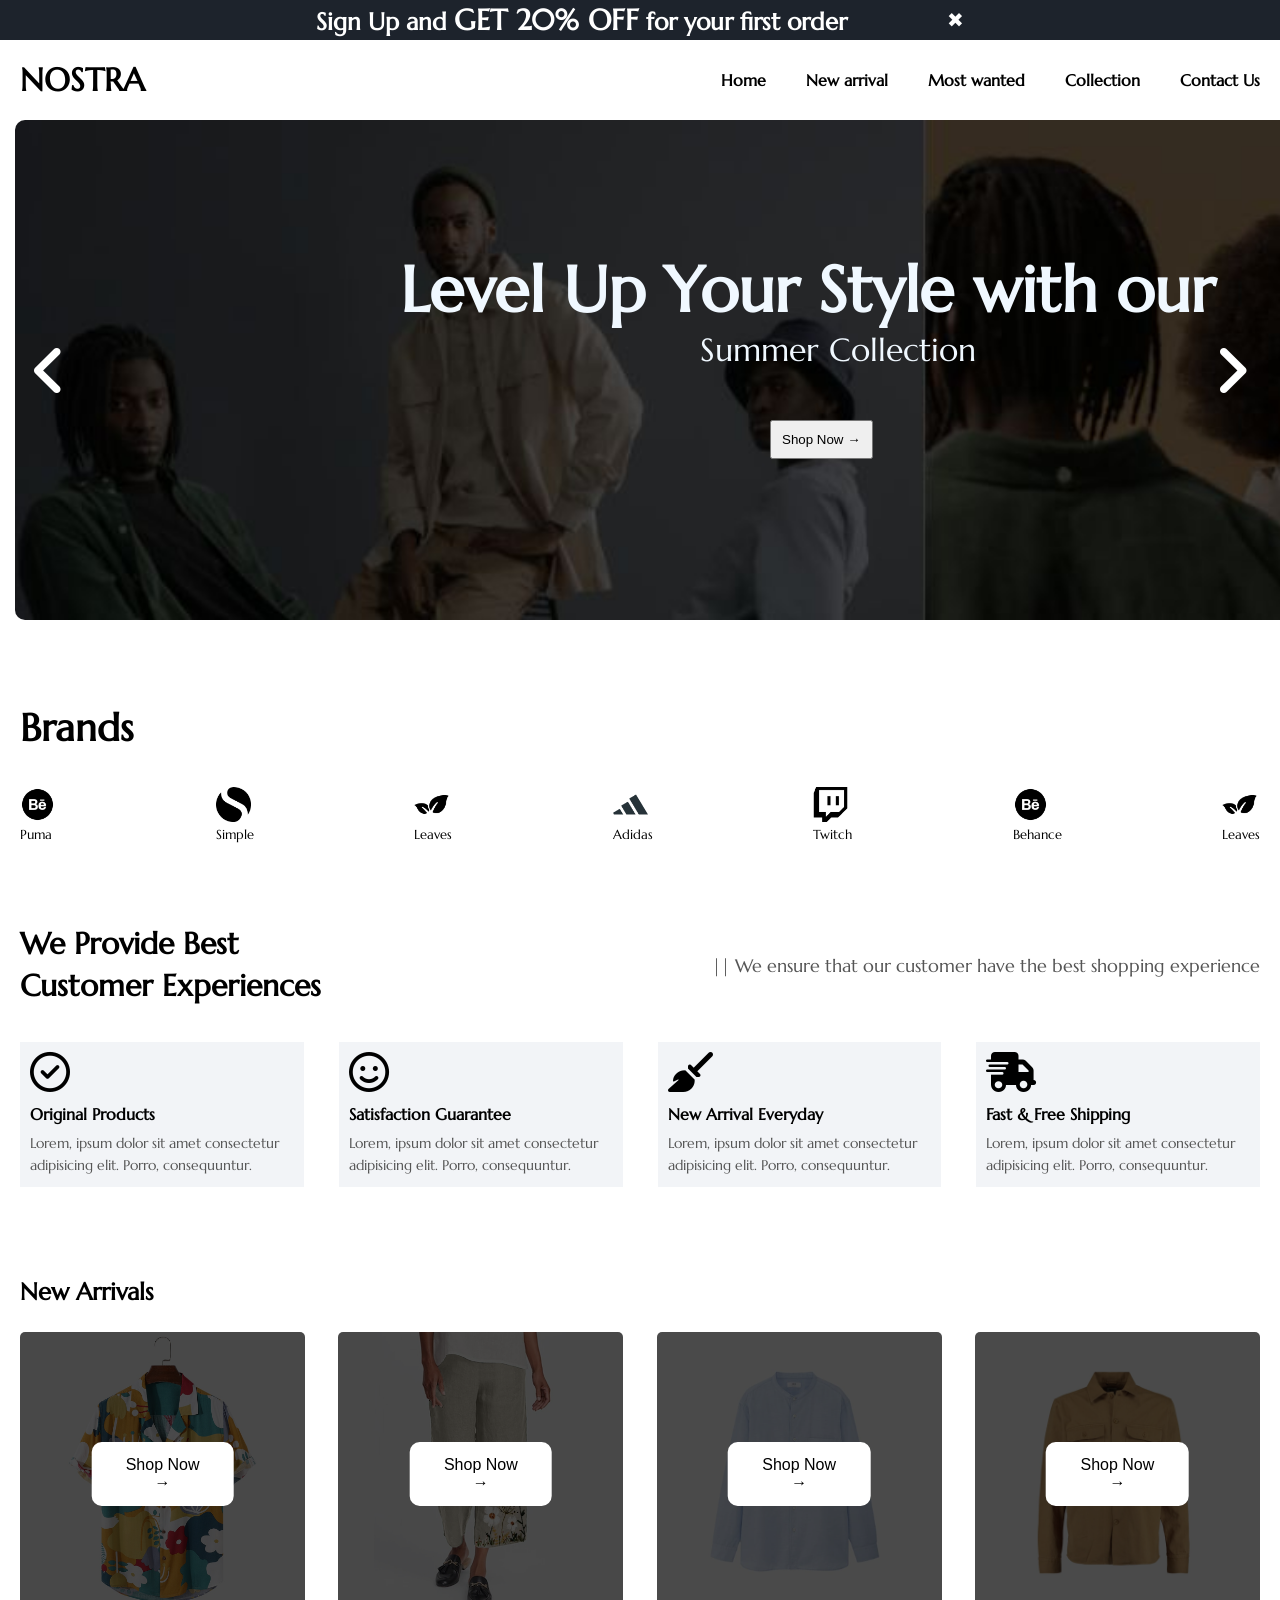
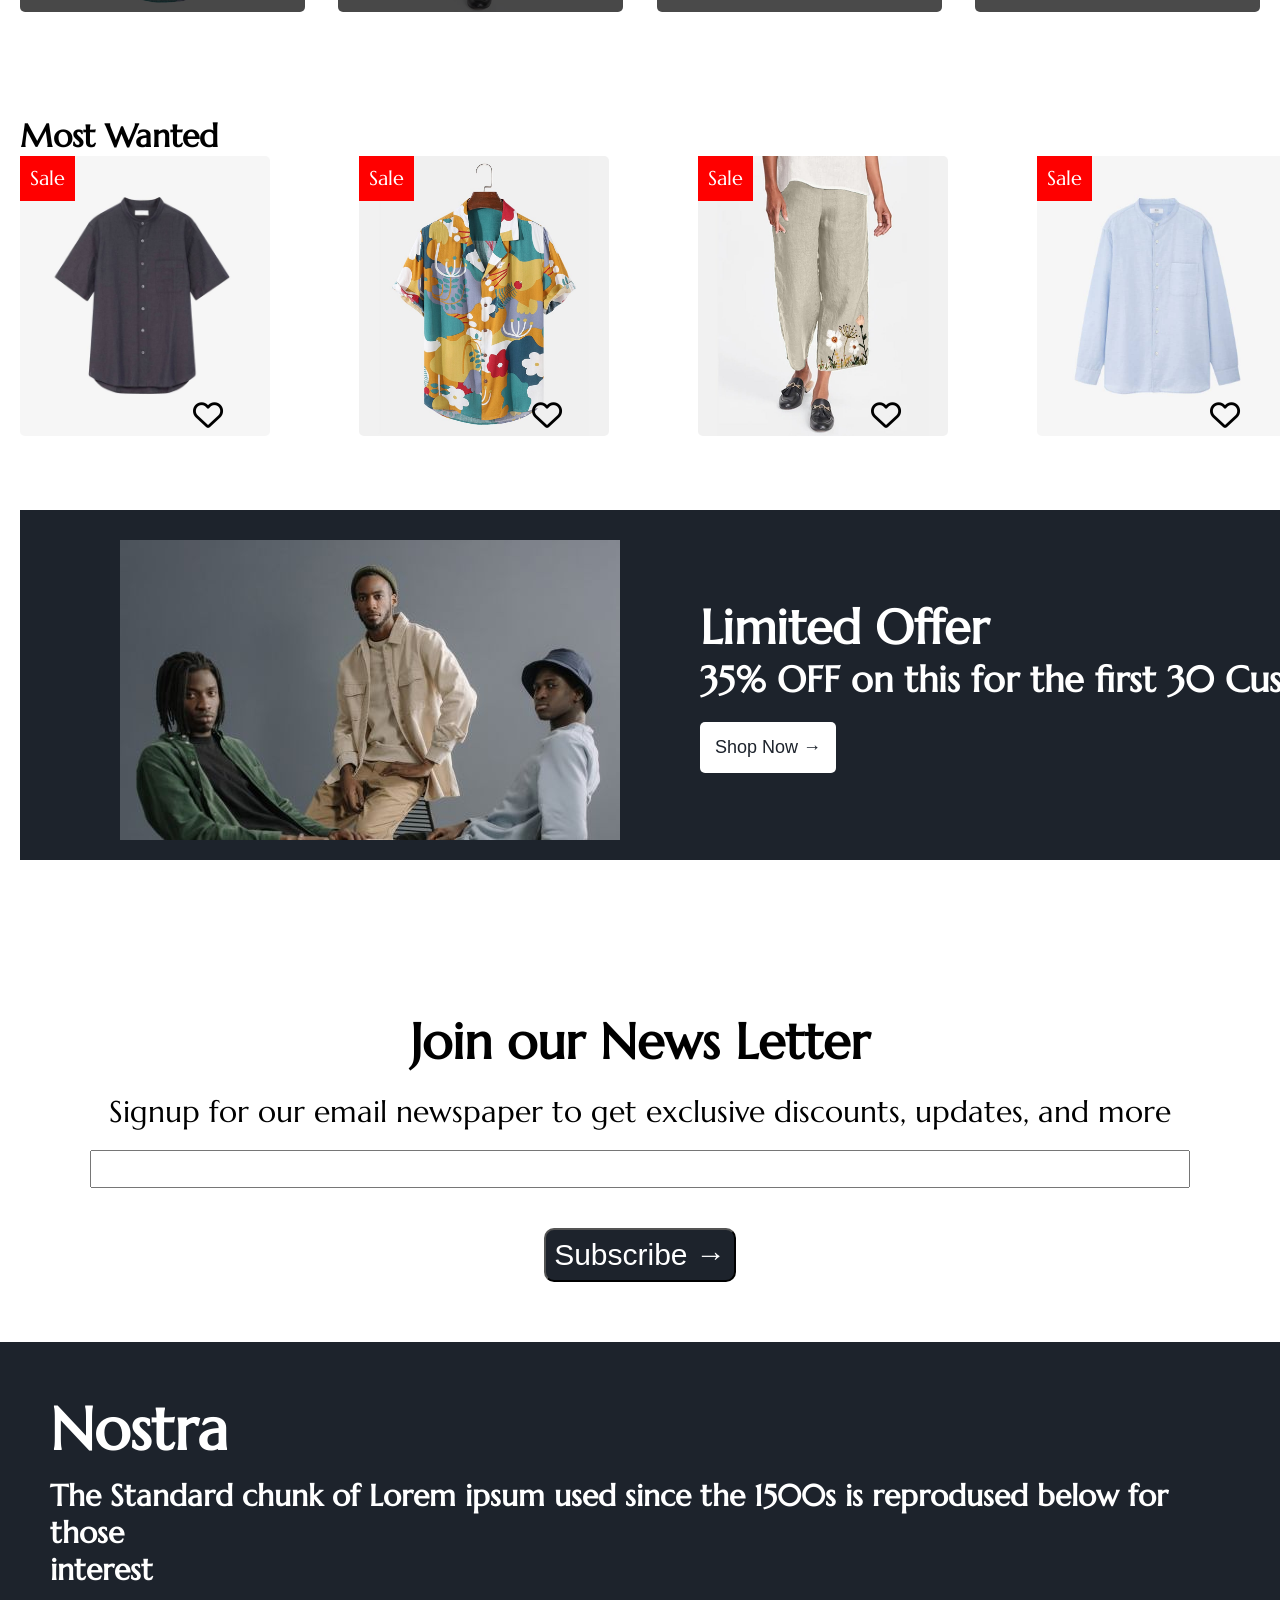
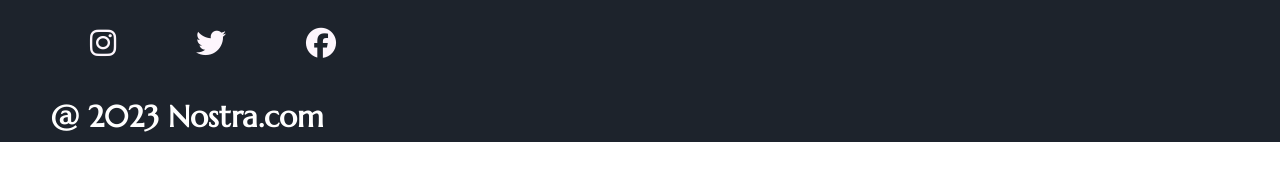
<file: index.html>
<!DOCTYPE html>
<html lang="en">

<head>
    <meta charset="UTF-8">
    <meta name="viewport" content="width=device-width, initial-scale=1.0">
    <title>Nostra</title>

    <!-- Google Style sheet for fonts -->


    <link rel="preconnect" href="https://fonts.googleapis.com">
    <link rel="preconnect" href="https://fonts.gstatic.com" crossorigin>
    <link href="https://fonts.googleapis.com/css2?family=Marcellus&display=swap" rel="stylesheet">

    <!-- My Style Sheet -->

    <link rel="stylesheet" href="style.css">

    <!-- Font Awsome CDN Link -->

    <link rel="stylesheet" href="https://cdnjs.cloudflare.com/ajax/libs/font-awesome/6.5.2/css/all.min.css">

</head>

<body>
    <!-- //tempnav -->
    <div class="tempnav" id="offerbar">
        <h2>Sign Up and <span class="tempnav__bold">GET 20% OFF</span> for your first order</h2>
        <a id="close">✖</a>
    </div>

    <!-- //Nav bar -->
    <div class="navbar">


        <div class="navbar__title">
            <h1 class="navbar__title__s1">NOSTRA</h1>
        </div>

        <div class="navbar__link">
            <svg id="menuicon" xmlns="http://www.w3.org/2000/svg" fill="none" viewBox="0 0 24 24" stroke-width="1.5"
                stroke="currentColor" class="size-6">
                <path stroke-linecap="round" stroke-linejoin="round" d="M3.75 6.75h16.5M3.75 12h16.5m-16.5 5.25h16.5" />
            </svg>

            <a href="index.html">Home</a>
            <a href="#New arrival">New arrival</a>
            <a href="#Most wanted">Most wanted</a>
            <a href="collection.html">Collection</a>
            <a href="contact.html">Contact Us</a>
        </div>
    </div>

    <!-- Side navbar -->

    <section id="sidenav" class="sidenav">
       
        <div class="xmark">
            <p class="xmark__x" id="closenav">X</p>
        </div>
       
        <a href="index.html">Home</a>
        <a href="#New arrival">New arrival</a>
        <a href="#Most wanted">Most wanted</a>
        <a href="collection.html">Collection</a>
        <a href="contact.html">Contact Us</a>
    
    </section>

    <!-- Slider -->

    <div class="slide">

        <div class="slide__img">
            <img src="./images/slider1.jpg">

            <button class="previous">
                <i class="fa-solid fa-angle-left"></i>
            </button>

            <button class="next">
                <i class="fa-solid fa-angle-right"></i>
            </button>
        </div>

        <div class="slide__content">
            <h1>Level Up Your Style with our</h1>
            <p>Summer Collection</p>
            <button>Shop Now →</button>
        </div>

    </div>


    <!-- Brands -->


    <div class="brand">


        <div class="brand__title">
            <h1>Brands</h1>
        </div>


        <div class="brand__logos">
            <div>
                <img src="./images/puma.jpg">
                <p>Puma</p>
            </div>

            <div>
                <img src="./images/simple.jpg">
                <p>Simple</p>
            </div>

            <div>
                <img src="./images/leaves.jpg">
                <p>Leaves</p>
            </div>

            <div>
                <img src="./images/adidas.jpg">
                <p>Adidas</p>
            </div>

            <div>
                <img src="./images/twitch.jpg">
                <p>Twitch</p>
            </div>

            <div>
                <img src="./images/puma.jpg">
                <p>Behance</p>
            </div>

            <div>
                <img src="./images/leaves.jpg">
                <p>Leaves</p>
            </div>
        </div>

    </div>


    <!-- Customer Experience Section -->
    <section class="customer-experience">

        <div class="experience-heading">
            <h2>We Provide Best<br>Customer Experiences</h2>
            <p>|| We ensure that our customer have the best shopping experience</p>
        </div>

        <div class="experience-container">

            <!-- Box 1 -->
            <div class="experience-box">
                <i class="fa-regular fa-circle-check"></i>
                <h3>Original Products</h3>
                <p>
                    Lorem, ipsum dolor sit amet consectetur adipisicing elit.
                    Porro, consequuntur.
                </p>
            </div>

            <!-- Box 2 -->
            <div class="experience-box">
                <i class="fa-regular fa-face-smile"></i>
                <h3>Satisfaction Guarantee</h3>
                <p>
                    Lorem, ipsum dolor sit amet consectetur adipisicing elit.
                    Porro, consequuntur.
                </p>
            </div>

            <!-- Box 3 -->
            <div class="experience-box">
                <i class="fa-solid fa-broom"></i>
                <h3>New Arrival Everyday</h3>
                <p>
                    Lorem, ipsum dolor sit amet consectetur adipisicing elit.
                    Porro, consequuntur.
                </p>
            </div>

            <!-- Box 4 -->
            <div class="experience-box">
                <i class="fa-solid fa-truck-fast"></i>
                <h3>Fast & Free Shipping</h3>
                <p>
                    Lorem, ipsum dolor sit amet consectetur adipisicing elit.
                    Porro, consequuntur.
                </p>
            </div>

        </div>

    </section>

    <!-- New arrivals -->


    <section class="new-arrivals">
        <h1>New Arrivals</h1>

        <div class="new-arrivals-container">

            <div class="arrival-box">
                <img src="./images/f1.jpg" alt="New Arrival">
                <button>Shop Now →</button>
            </div>

            <div class="arrival-box">
                <img src="./images/f2.jpg" alt="New Arrival">
                <button>Shop Now →</button>
            </div>

            <div class="arrival-box">
                <img src="./images/f3.jpg" alt="New Arrival">
                <button>Shop Now →</button>
            </div>

            <div class="arrival-box">
                <img src="./images/f4.jpg" alt="New Arrival">
                <button>Shop Now →</button>
            </div>

        </div>
    </section>


    <!-- Most Wanted -->

    <div class="most__wanted">
        <h1>Most Wanted</h1>

        <div class="most__wanted__container">


            <div class="checkbox">
                <img src="./images/f5.jpg">
                <span class="sale">Sale</span>


                <i class="fa-regular fa-heart"></i>

            </div>

            <div class="checkbox">
                <img src="./images/f1.jpg">
                <span class="sale">Sale</span>

                <i class="fa-regular fa-heart"></i>

            </div>

            <div class="checkbox">
                <img src="./images/f2.jpg">
                <span class="sale">Sale</span>


                <i class="fa-regular fa-heart"></i>

            </div>

            <div class="checkbox">
                <img src="./images/f3.jpg">
                <span class="sale">Sale</span>


                <i class="fa-regular fa-heart"></i>

            </div>

        </div>
    </div>


    <!-- Poster -->

    <div class="space">
        <img src="./images/poster.jpg">

        <div class="space__content">
            <h1>Limited Offer</h1>
            <h2>35% OFF on this for the first 30 Customers</h2>
            <button>Shop Now →</button>
        </div>
    </div>


    <!-- Email -->
    <div class="info">
        <h1>Join our News Letter</h1>
        <p>Signup for our email newspaper to get exclusive discounts, updates, and more</p>
        <input type="text"><br>
        <button>Subscribe →</button>
    </div>


    <script src="script.js"></script>

</body>

<footer>
    <div class="footer">
        <div class="footer__content">
            <h1>Nostra</h1>
            <h3>The Standard chunk of Lorem ipsum used since the 1500s is reprodused below for those <br>
                interest</h3>
            <span>
                <i class="fa-brands fa-instagram" style="color: rgb(253, 246, 253);"></i>
                <i class="fa-brands fa-twitter" style="color: rgb(253, 246, 253);"></i>
                <i class="fa-brands fa-facebook" style="color: rgb(253, 246, 253);"></i>
            </span>

            <h4>@ 2023 Nostra.com</h4>
        </div>
    </div>
</footer>

</html>
</file>
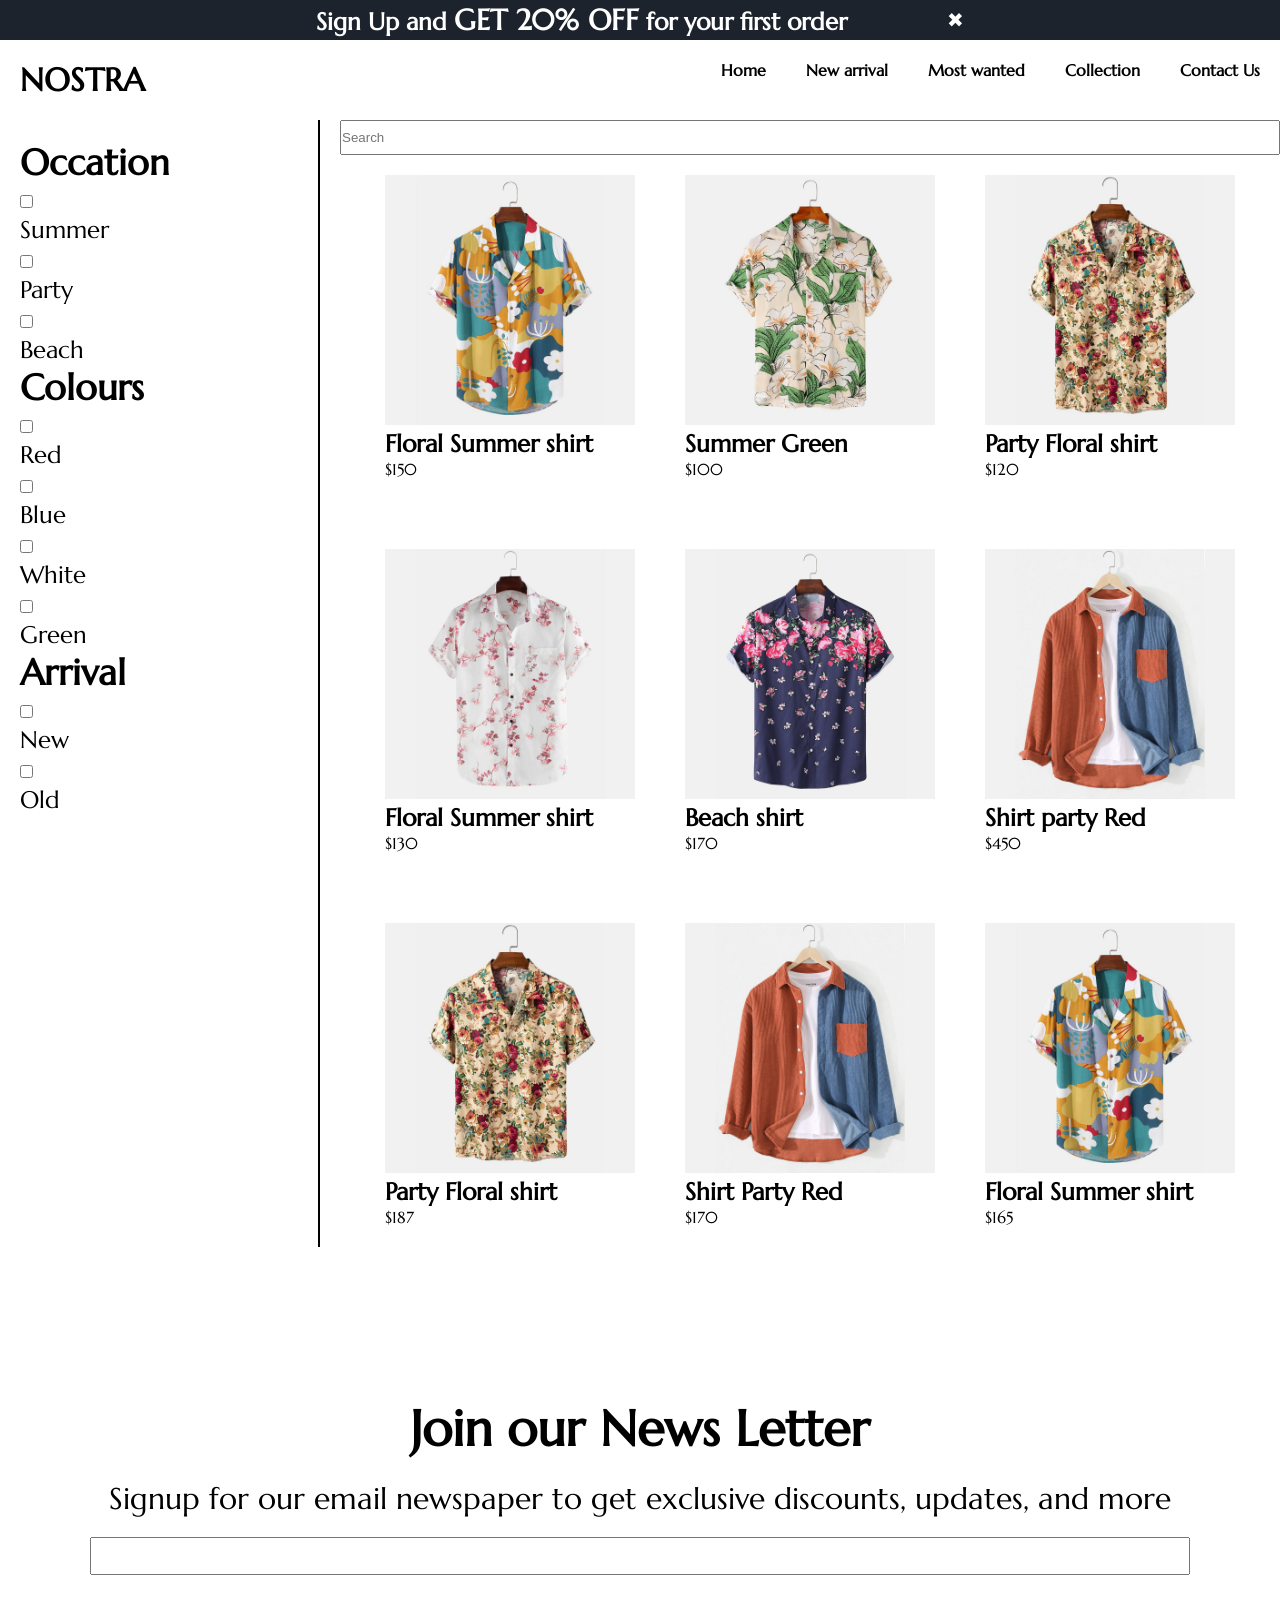
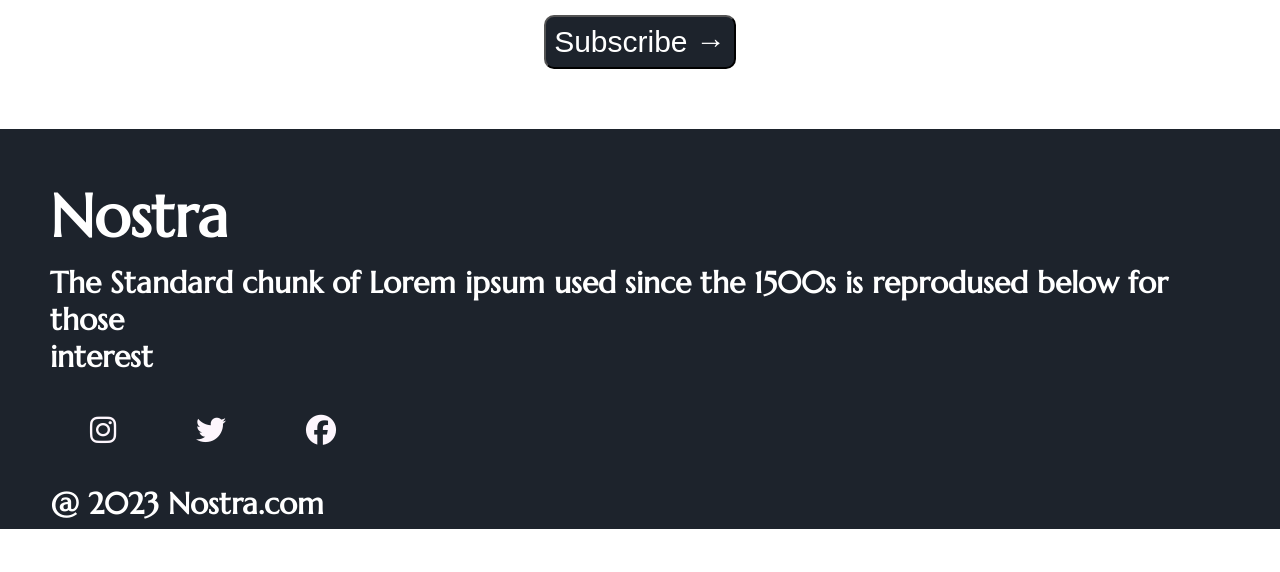
<file: collection.html>
<!DOCTYPE html>
<html lang="en">

<head>
    <meta charset="UTF-8">
    <meta name="viewport" content="width=device-width, initial-scale=1.0">
    <title>Collection</title>

    <!-- Google Style sheet for fonts -->


    <link rel="preconnect" href="https://fonts.googleapis.com">
    <link rel="preconnect" href="https://fonts.gstatic.com" crossorigin>
    <link href="https://fonts.googleapis.com/css2?family=Marcellus&display=swap" rel="stylesheet">

    <!-- My Style Sheet -->

    <link rel="stylesheet" href="collection.css">

    <!-- Font Awsome CDN Link -->

    <link rel="stylesheet" href="https://cdnjs.cloudflare.com/ajax/libs/font-awesome/6.5.2/css/all.min.css">

</head>

<body>
    <!-- //tempnav -->
    <div class="tempnav" id="offerbar">
        <h2>Sign Up and <span class="tempnav__bold">GET 20% OFF</span> for your first order</h2>
        <a id="close">✖</a>
    </div>

    <!-- //Nav bar -->
    <div class="navbar">


        <div class="navbar__title">
            <h1 class="navbar__title__s1">NOSTRA</h1>
        </div>

        <div class="navbar__link">
            <svg id="menuicon" xmlns="http://www.w3.org/2000/svg" fill="none" viewBox="0 0 24 24" stroke-width="1.5"
                stroke="currentColor" class="size-6">
                <path stroke-linecap="round" stroke-linejoin="round" d="M3.75 6.75h16.5M3.75 12h16.5m-16.5 5.25h16.5" />
            </svg>
            <a href="index.html">Home</a>
            <a href="#New arrival">New arrival</a>
            <a href="#Most wanted">Most wanted</a>
            <a href="collection.html">Collection</a>
            <a href="contact.html">Contact Us</a>
        </div>
    </div>

    <!-- Side navbar -->

    <section id="sidenav" class="sidenav">

        <div class="xmark">
            <p class="xmark__x" id="closenav">X</p>
        </div>

        <a href="index.html">Home</a>
        <a href="#New arrival">New arrival</a>
        <a href="#Most wanted">Most wanted</a>
        <a href="collection.html">Collection</a>
        <a href="contact.html">Contact Us</a>

    </section>

    <div class="main">

        <!-- left side -->

        <div class="left">

            <div class="occation">
                <h2>Occation</h2>
                <input type="checkbox" name="check" value="none">
                <p>Summer</p>
                <input type="checkbox" name="check">
                <p>Party</p>
                <input type="checkbox" name="check">
                <p>Beach</p>
            </div>

            <div class="color">
                <h2>Colours</h2>
                <input type="checkbox" name="check">
                <p>Red</p>
                <input type="checkbox" name="check">
                <p>Blue</p>
                <input type="checkbox" name="check">
                <p>White</p>
                <input type="checkbox" name="check">
                <p>Green</p>
            </div>

            <div class="arrival">
                <h2>Arrival</h2>
                <input type="checkbox" name="check">
                <p>New</p>
                <input type="checkbox" name="check">
                <p>Old</p>
            </div>
        </div>



        <!-- Right side -->
        <div class="right">
            <input type="text" placeholder="Search" id="search">

            <div class="product" id="product">
                <section class="s1">
                    <img src="./images/s1.jpg">
                    <h2>Floral Summer shirt</h2>
                    <p>$150</p>
                </section>

                <section class="s2">
                    <img src="./images/s2.jpg">
                    <h2>Summer Green</h2>
                    <p>$100</p>
                </section>

                <section class="s3">
                    <img src="./images/s3.jpg">
                    <h2> Party Floral shirt</h2>
                    <p>$120</p>
                </section>

                <section class="s4">
                    <img src="./images/s4.jpg">
                    <h2>Floral Summer shirt</h2>
                    <p>$130</p>
                </section>

                <section class="s5">
                    <img src="./images/s5.jpg">
                    <h2>Beach shirt </h2>
                    <p>$170</p>
                </section>

                <section class="s6">
                    <img src="./images/s6.jpg">
                    <h2> Shirt party Red</h2>
                    <p>$450</p>
                </section>

                <section class="s7">
                    <img src="./images/s7.jpg">
                    <h2>Party Floral shirt</h2>
                    <p>$187</p>
                </section>

                <section class="s8">
                    <img src="./images/s8.jpg">
                    <h2>Shirt Party Red</h2>
                    <p>$170</p>
                </section>

                <section class="s9">
                    <img src="./images/s1.jpg">
                    <h2>Floral Summer shirt</h2>
                    <p>$165</p>
                </section>
            </div>

        </div>
    </div>

    </div>
    <!-- Email -->
    <div class="info">
        <h1>Join our News Letter</h1>
        <p>Signup for our email newspaper to get exclusive discounts, updates, and more</p>
        <input type="text"><br>
        <button>Subscribe →</button>
    </div>

    <script src="collection.js"></script>
</body>

<Footer>
    <div class="footer">
        <div class="footer__content">
            <h1>Nostra</h1>
            <h3>The Standard chunk of Lorem ipsum used since the 1500s is reprodused below for those <br>
                interest</h3>
            <span>
                <i class="fa-brands fa-instagram" style="color: rgb(253, 246, 253);"></i>
                <i class="fa-brands fa-twitter" style="color: rgb(253, 246, 253);"></i>
                <i class="fa-brands fa-facebook" style="color: rgb(253, 246, 253);"></i>
            </span>

            <h4>@ 2023 Nostra.com</h4>
        </div>
    </div>
</Footer>


</html>
</file>
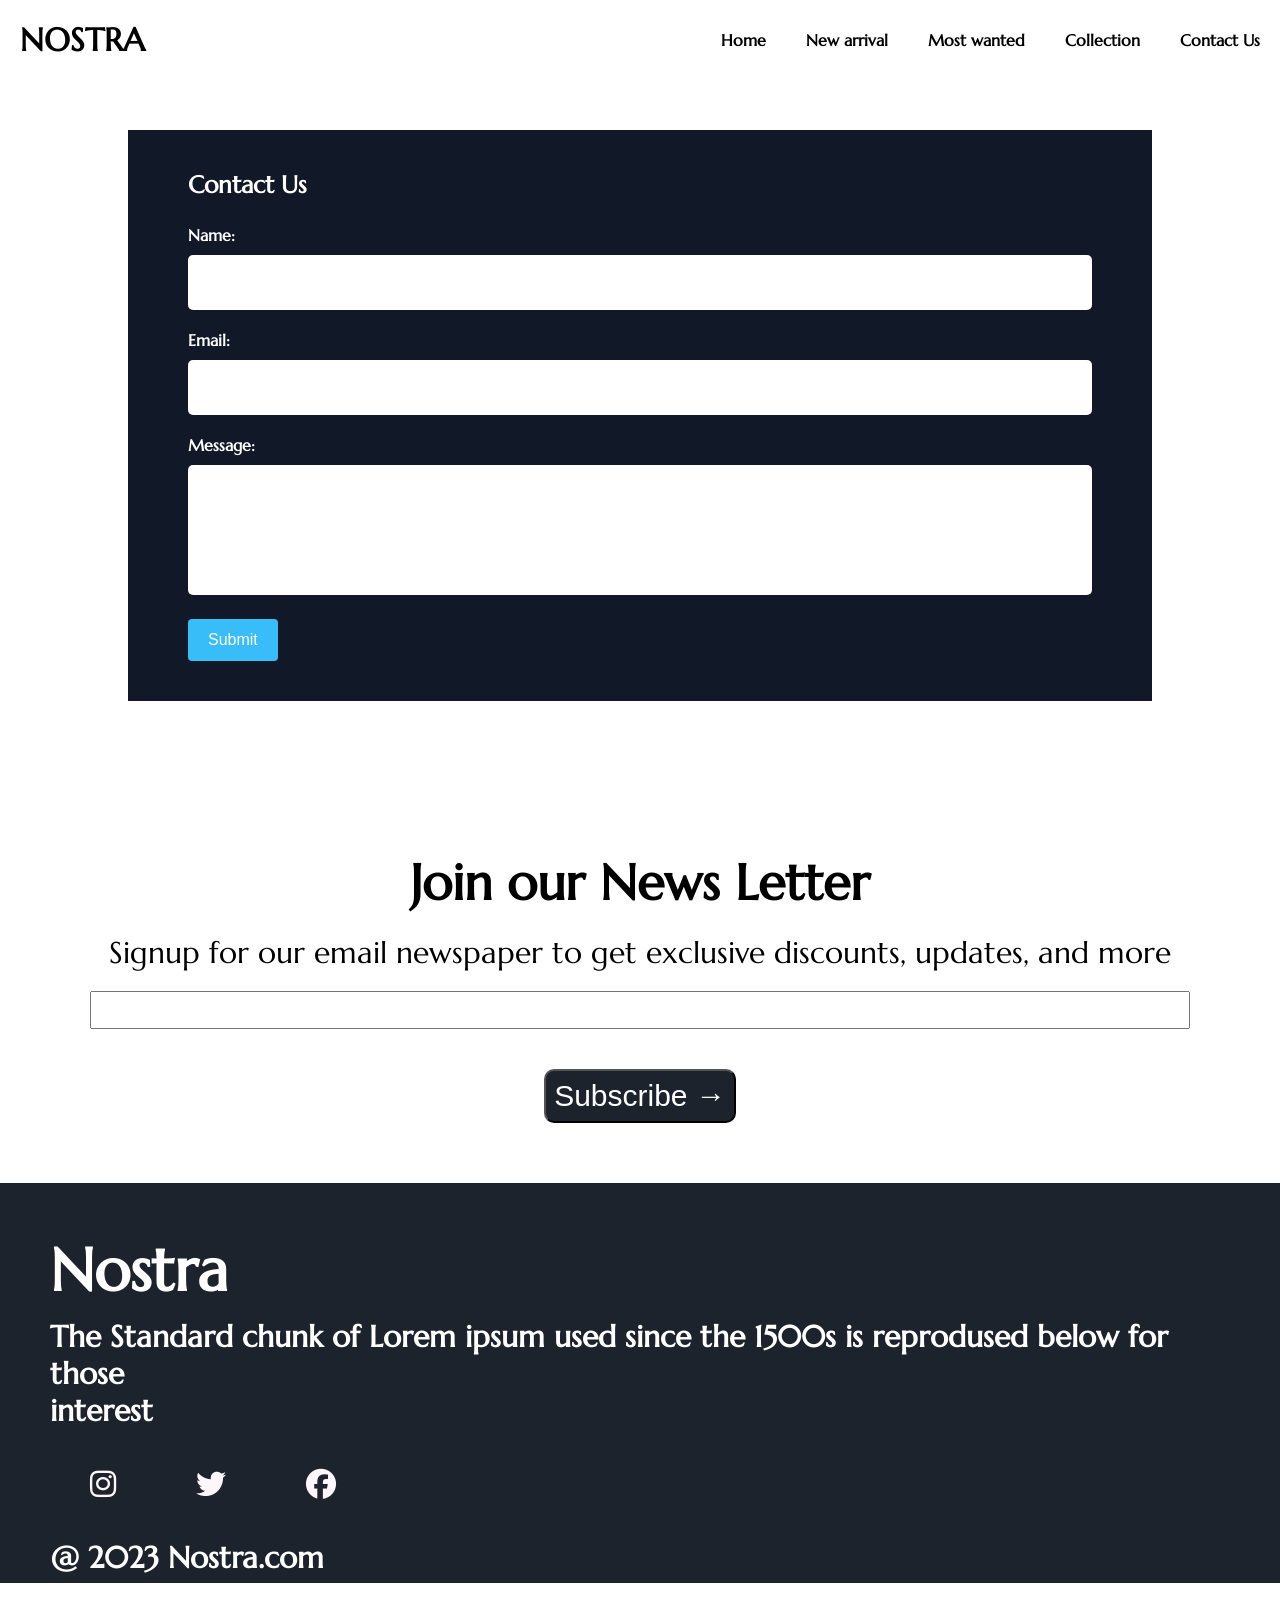
<file: contact.html>
<!DOCTYPE html>
<html lang="en">

<head>
    <meta charset="UTF-8">
    <meta name="viewport" content="width=device-width, initial-scale=1.0">
    <title>Contact</title>

    <!-- Google Style sheet for fonts -->


    <link rel="preconnect" href="https://fonts.googleapis.com">
    <link rel="preconnect" href="https://fonts.gstatic.com" crossorigin>
    <link href="https://fonts.googleapis.com/css2?family=Marcellus&display=swap" rel="stylesheet">

    <!-- My Style Sheet -->

    <link rel="stylesheet" href="contact.css">

    <!-- Font Awsome CDN Link -->

    <link rel="stylesheet" href="https://cdnjs.cloudflare.com/ajax/libs/font-awesome/6.5.2/css/all.min.css">
</head>

<body>

    <!-- //Nav bar -->
    <div class="navbar">


        <div class="navbar__title">
            <h1 class="navbar__title__s1">NOSTRA</h1>
        </div>

        <div class="navbar__link">
            <svg id="menuicon" xmlns="http://www.w3.org/2000/svg" fill="none" viewBox="0 0 24 24" stroke-width="1.5"
                stroke="currentColor" class="size-6">
                <path stroke-linecap="round" stroke-linejoin="round" d="M3.75 6.75h16.5M3.75 12h16.5m-16.5 5.25h16.5" />
            </svg>

            <a href="index.html">Home</a>
            <a href="#New arrival">New arrival</a>
            <a href="#Most wanted">Most wanted</a>
            <a href="collection.html">Collection</a>
            <a href="contact.html">Contact Us</a>
        </div>

    </div>

    <!-- Side navbar -->

    <section id="sidenav" class="sidenav">
       
        <div class="xmark">
            <p class="xmark__x" id="closenav">X</p>
        </div>
       
        <a href="index.html">Home</a>
        <a href="#New arrival">New arrival</a>
        <a href="#Most wanted">Most wanted</a>
        <a href="collection.html">Collection</a>
        <a href="contact.html">Contact Us</a>
    
    </section>

    <div class="contact">
        <h2>Contact Us</h2>

        <form>
            <label>Name:</label>
            <input type="text" required>

            <label>Email:</label>
            <input type="email" required>

            <label>Message:</label>
            <textarea required></textarea>

            <button type="submit" id="submit">Submit</button>
        </form>
    </div>

    <!-- Email -->
    <div class="info">
        <h1>Join our News Letter</h1>
        <p>Signup for our email newspaper to get exclusive discounts, updates, and more</p>
        <input type="text"><br>
        <button>Subscribe →</button>
    </div>

    <script src="contact.js"></script>

</body>

<Footer>
    <div class="footer">
        <div class="footer__content">
            <h1>Nostra</h1>
            <h3>The Standard chunk of Lorem ipsum used since the 1500s is reprodused below for those <br>
                interest</h3>
            <span>
                <i class="fa-brands fa-instagram" style="color: rgb(253, 246, 253);"></i>
                <i class="fa-brands fa-twitter" style="color: rgb(253, 246, 253);"></i>
                <i class="fa-brands fa-facebook" style="color: rgb(253, 246, 253);"></i>
            </span>

            <h4>@ 2023 Nostra.com</h4>
        </div>
    </div>
</Footer>


</html>
</file>
<file: style.css>
* {
    margin: 0;
    padding: 0;
    box-sizing: border-box;
}


body {
    font-family: "Marcellus", serif;
    margin-top: 0%;
    width: 100%;
}

.tempnav {
    background-color: rgba(29, 35, 44, 1);
    color: white;
    width: 100%;
    padding: 2px;
    display: flex;
    align-items: center;
    justify-content: center;
    gap: 100px;
    align-items: center;
}

.tempnav a {
    text-decoration: none;
    font-size: 20px;

}

.tempnav a:hover {
    cursor: pointer;
}

.tempnav__bold {
    font-size: larger;
    font-weight: bolder;
}

.navbar {
    display: flex;
    justify-content: space-between;
    padding: 20px;
    font-weight: bolder;
    align-items: center;
    position: sticky;
    top: 0%;
    z-index: 1;
    background-color: white;
}

.navbar__link {
    display: flex;
    justify-content: space-between;
    gap: 40px;
}

.navbar__link svg {
    width: 20px;
    height: 20px;

}

.navbar__link a {
    color: black;
    text-decoration: none;
    cursor: default;
}

.navbar__link a:hover {
    text-decoration: underline;
    cursor: pointer;
}

.slide__img {
    position: relative;
}

.slide__img img {
    width: 100%;
    height: 500px;
    margin-left: 15px;
    border-radius: 10px;
}

.previous,
.next {
    position: absolute;
    top: 50%;
    transform: translateY(-50%);

    background: none;
    border: none;
    color: white;

    font-size: 60px;
    cursor: pointer;
}

.previous {
    left: 30px;
}

.next {
    right: 30px;
}

.slide__content {
    position: absolute;
    color: aliceblue;
    font-size: xx-large;
    top: 250px;
    left: 400px;

}

.slide__content p {
    padding-left: 300px;
}

.slide__content button {
    margin-left: 370px;
    margin-top: 50px;
    padding: 10px;
}

.brand {
    display: block;
    margin: 20px;
    margin-top: 80px;
}

.brand__logos {
    display: flex;
    margin-top: 30px;
    justify-content: space-between;
}

.brand__logos p {
    font-size: x-large;
}


.brand__logos img {
    width: 80px;
    height: 80px;
}

/* Customer Experience */

.customer-experience {
    margin: 20px;
    margin-top: 80px;
}

.experience-heading {
    display: flex;
    justify-content: space-between;
    align-items: center;
    margin-bottom: 35px;
}

.experience-heading h2 {
    font-size: 30px;
    line-height: 1.4;
}

.experience-heading p {
    font-size: 18px;
    color: #555;
}

.experience-container {
    display: grid;
    grid-template-columns: repeat(4, 1fr);
    gap: 35px;
}

.experience-box {
    padding: 10px;
    background-color: rgba(242, 244, 247, 1);
}

.experience-box i {
    font-size: 40px;
    margin-bottom: 12px;
}

.experience-box h3 {
    font-size: 16px;
    margin-bottom: 8px;
}

.experience-box p {
    font-size: 14px;
    line-height: 1.6;
    color: #555;
}

.new-arrivals {
    margin-top: 70px;
    padding: 20px;
}

.new-arrivals h1 {
    margin-bottom: 25px;
}

.new-arrivals-container {
    display: flex;
    justify-content: space-between;
    gap: 30px;
}

.arrival-box {
    width: 23%;
    position: relative;
}

.arrival-box img {
    width: 100%;
    height: 280px;
    object-fit: cover;
    filter: brightness(30%);
    border-radius: 5px;
}

.arrival-box button {
    position: absolute;
    top: 50%;
    left: 50%;
    transform: translate(-50%, -50%);

    padding: 14px 25px;
    border: none;
    border-radius: 10px;
    background-color: white;
    font-size: 16px;
    cursor: pointer;
}

.most__wanted {
    margin: 20px;
    margin-top: 80px;
}


.most__wanted__container {
    display: flex;
    justify-content: space-between
}

.checkbox {
    width: 18%;
    position: relative;
}

.checkbox img {
    position: relative;
    width: 250px;
    height: 280px;
    object-fit: cover;
    border-radius: 5px;
}

.checkbox span {
    position: absolute;
    top: 0px;
    left: 0px;

    color: white;
    background-color: red;
    padding: 10px;
    font-size: 20px;
}

.checkbox i {
    position: absolute;
    bottom: 10px;
    right: 20px;
    font-size: 30px;
}

.space {
    margin-top: 70px;
    width: 1450px;
    height: 350px;
    background-color: rgba(29, 35, 44, 1);
    margin-left: 20px;
    margin-right: 40px;
    display: flex;
    align-items: center;
}

.space img {
    width: 500px;
    height: 300px;
    margin-top: 10px;
    margin-left: 100px;
}

.space__content {
    color: white;
    font-size: x-large;
    margin-top: 0px;
    margin-left: 30px;
    padding: 50px;
}

.space__content button {
    margin-top: 20px;
    font-size: large;
    color: rgba(29, 35, 44, 1);
    background-color: white;
    padding: 15px;
    border: none;
    border-radius: 5px;
}

.info h1 {
    font-size: 50px;
    margin-top: 150px;
    text-align: center;
}

.info p {
    font-size: 30px;
    margin-top: 20px;
    text-align: center;
}

.info input {
    display: block;
    font-size: 30px;
    margin: 0 auto;
    margin-top: 20px;
    width: 1100px;
}

.info button {
    display: block;
    margin: 0 auto;
    font-size: 30px;
    margin-top: 20px;
    background-color: rgba(29, 35, 44, 1);
    color: white;
    padding: 8px;
    border-radius: 10px;
}

.footer {
    margin-top: 60px;
    width: 100%;
    height: 400px;
    background-color: rgba(29, 35, 44, 1);
    color: white;
}

.footer__content {
    padding: 50px;
}

.footer__content h1 {
    font-size: 60px;
}

.footer__content h3 {
    margin-top: 10px;
    font-size: 30px;
}

.footer__content span {
    display: flex;
    margin-top: 40px;
    margin-left: 40px;
    gap: 80px;
    font-size: 30px;

}

.footer__content h4 {
    margin-top: 40px;
    font-size: 30px;
}

.sidenav{
    background-color: rgba(29, 35, 44, 1);
    gap: 35px;
    display: flex;
    flex-direction: column;
    width: 50%;
    height: 100vh;
    position: fixed;
    z-index: 20;
    top: 0;
    text-align: center;
    left: -50%;
    transition: all;
    transition-duration: 1000ms;
}

.sidenav a{
    color:white;
    text-decoration: none;
    cursor: default;
}

.sidenav a:hover{
    text-decoration: underline;
    cursor: pointer;
}

.xmark{
    text-align: right;
    padding: 5px;
}

.xmark__x{
    color: white;
    display: inline;
    cursor: pointer;
    font-size: large;
    font-weight: bolder;
}

@media screen and (max-width: 800px) {
    body {
        margin: 0;
        width: 100%;
        overflow-x: hidden;

    }

    .navbar__link a {
        display: none;
    }

    .tempnav h2 {
        font-size: smaller;
    }

    .tempnav a {
        font-size: smaller;
    }

    .slide__img img {
        width: 100%;
        height: auto;
        margin-left: 0;
    }

    .slide__content {
        top: 20%;
        left: 25%;
        font-size: 20px;
    }

    .slide__content h1 {
        padding: 10px;
        font-size: smaller;
        top: 5px;
    }

    .slide__content p {
        font-size: xx-small;
        padding-left: 0;
        justify-content: center;
        text-align: center;
        top: 5px;
    }

    .slide__content button {

        justify-content: center;
        margin-left: 30%;
        margin-top: 10px;
        top: 5px;
    }

    .brand__title {
        font-size: small;
        margin-top: 10px;
    }

    .brand__logos img {
        margin-top: 5px;
        width: 25px;
        height: 25px;
    }

    .brand__logos p {
        font-size: small;
    }

    .experience-heading h2,
    .experience-heading p {
        font-size: small;
    }

    .experience-container {
        display: grid;
        grid-template-columns: repeat(4, 1fr);
        gap: 10px;
    }

    .experience-box {
        padding: 5px;
        background-color: rgba(242, 244, 247, 1);
    }

    .experience-box i {
        font-size: 20px;
        margin-bottom: 6px;
    }

    .experience-box h3 {
        font-size: 8px;
        margin-bottom: 4px;
    }

    .experience-box p {
        font-size: 7px;
        line-height: 1.6;
        color: #555;
    }

    .new-arrivals {
        margin-top: 10px;
        padding: 10px;
    }

    .new-arrivals h1 {
        font-size: small;
        margin-bottom: 5px;
    }

    .new-arrivals-container {
        display: flex;
        justify-content: space-between;
        gap: 5px;
    }

    .arrival-box {
        width: 23%;
        position: relative;
    }

    .arrival-box img {
        width: 100%;
        height: 100px;
        object-fit: cover;
        filter: brightness(30%);
        border-radius: 5px;
    }

    .arrival-box button {
        position: absolute;
        top: 50%;
        left: 50%;
        transform: translate(-50%, -50%);

        padding: 5px 5px;
        border: none;
        border-radius: 10px;
        background-color: white;
        font-size: 8px;
        cursor: pointer;
    }

    .most__wanted h1 {
        font-size: small;
    }

    .most__wanted {
        margin: 10px;
        margin-top: 30px;
    }

    .most__wanted__container {
        display: flex;
        justify-content: space-between;
    }

    .checkbox {
        margin-top: 10px;
        width: 18%;
        position: relative;
    }

    .checkbox img {
        position: relative;
        width: 100px;
        height: 120px;
        object-fit: cover;
        border-radius: 5px;
    }

    .checkbox span {
        position: absolute;
        top: 0px;
        left: 0px;

        color: white;
        background-color: red;
        padding: 5px;
        font-size: 10px;
    }

    .checkbox i {
        position: absolute;
        bottom: 10px;
        right: 8px;
        font-size: 10px;
    }

    .space {
        margin-top: 30px;
        width: 90%;
        height: 250px;
        background-color: rgba(29, 35, 44, 1);
        margin-left: 20px;
        margin-right: 40px;
        display: flex;
        align-items: center;
    }

    .space img {
        width: 50%;
        height: auto;
        margin-top: 10px;
        margin-left: 20px;
    }

    .space__content {
        color: white;
        font-size: xx-small;
        margin-top: 0px;
        margin-left: 5px;
        padding: 10px;
    }

    .space__content h1 {
        font-size: medium;
    }

    .space__content h2 {
        margin-top: 5px;
        font-size: smaller;
    }

    .space__content button {
        margin-top: 20px;
        font-size: xx-small;
        color: rgba(29, 35, 44, 1);
        background-color: white;
        padding: 5px;
        border: none;
        border-radius: 5px;
    }

    .info h1 {
        font-size: medium;
        margin-top: 50px;
        text-align: center;
    }

    .info p {
        font-size: x-small;
        margin-top: 10px;
        text-align: center;
    }

    .info input {
        display: block;
        font-size: 10px;
        margin: 0 auto;
        margin-top: 10px;
        width: 80%;
        box-sizing: border-box;
        padding: 15px;
    }

    .info button {
        display: block;
        margin: 0 auto;
        font-size: x-small;
        margin-top: 5px;
        background-color: rgba(29, 35, 44, 1);
        color: white;
        padding: 4px;
        border-radius: 5px;
    }

    .footer {
        margin-top: 60px;
        margin-bottom: 0%;
        width: 100%;
        height: 200px;
        background-color: rgba(29, 35, 44, 1);
        color: white;
    }

    .footer__content {
        padding: 40px;
    }

    .footer__content h1 {
        font-size: large;
    }

    .footer__content h3 {
        margin-top: 10px;
        font-size: x-small;
    }

    .footer__content span {
        display: flex;
        margin-top: 20px;
        margin-left: 20px;
        gap: 20px;
        font-size: x-small;

    }

    .footer__content h4 {
        margin-top: 20px;
        font-size: xx-small;
    }
}

@media screen and (min-width: 800px) {
    body {
        margin: 0;
        width: 100%;
        overflow-x: hidden;
    }

    .navbar__link svg {
        display: none;
    }

    .slide__img img {
        width: 1500px;
        height: 500px;
    }

    .slide__content {
        top: 250px;
        left: 400px;
    }

    .brand__title {
        font-size: larger;
        margin-top: 10px;
    }

    .brand__logos img {
        margin-top: 5px;
        width: 35px;
        height: 35px;
    }

    .brand__logos p {
        font-size: small;
    }

    .experience-box {
        padding: 10px;
        background-color: rgba(242, 244, 247, 1);
    }

    .experience-box i {
        font-size: 40px;
        margin-bottom: 12px;
    }

    .experience-box h3 {
        font-size: 16px;
        margin-bottom: 8px;
    }

    .experience-box p {
        font-size: 14px;
        line-height: 1.6;
        color: #555;
    }
}
</file>
<file: collection.css>
* {
    margin: 0;
    padding: 0;
    box-sizing: border-box;
}


body {
    font-family: "Marcellus", serif;
    margin-top: 0%;
    width: 100%;
}

.tempnav {
    background-color: rgba(29, 35, 44, 1);
    color: white;
    width: 100%;
    padding: 2px;
    display: flex;
    align-items: center;
    justify-content: center;
    gap: 100px;
    align-items: center;
}

.tempnav a {
    text-decoration: none;
    font-size: 20px;
}

.tempnav a:hover {
    cursor: pointer;
}

.tempnav h2 {
    margin: 0
}

.tempnav__bold {
    font-size: larger;
    font-weight: bolder;
}

.navbar {
    display: flex;
    justify-content: space-between;
    padding: 20px;
    font-weight: bolder;
    position: sticky;
    top: 0%;
    z-index: 1;
    background-color: white;
}

.navbar__link {
    display: flex;
    justify-content: space-between;
    gap: 40px;
}

.navbar__link svg {
    width: 20px;
    height: 20px;

}

.navbar__link a {
    color: black;
    text-decoration: none;
    cursor: default;
}

.navbar__link a:hover {
    text-decoration: underline;
    cursor: pointer;
}

.main {
    display: flex;
    margin-top: 0px;
    margin-left: 0px;

}

.left {
    width: 25%;
    border-right: 2px solid black;
    min-height: 700px;
    padding: 20px;
    font-size: x-large;
}

.right {
    width: 75%;
    padding-left: 20px;
    display: flex;
    flex-wrap: wrap;
    justify-content: space-around;
}

.right input {
    width: 100%;
    height: 35px;
    margin-bottom: 20px;
}

.product {
    margin: auto;
    display: grid;
    grid-template-columns: repeat(3, 1fr);
    grid-template-rows: repeat(3, 1fr);
    gap: 50px;
}

.product section {
    width: 100%;
    margin-bottom: 20px;

}

.right img {
    width: 100%;
    height: 250px;
    object-fit: contain;
}

.info h1 {
    font-size: 50px;
    margin-top: 150px;
    text-align: center;
}

.info p {
    font-size: 30px;
    margin-top: 20px;
    text-align: center;
}

.info input {
    display: block;
    font-size: 30px;
    margin: 0 auto;
    margin-top: 20px;
    width: 1100px;
}

.info button {
    display: block;
    margin: 0 auto;
    font-size: 30px;
    margin-top: 20px;
    background-color: rgba(29, 35, 44, 1);
    color: white;
    padding: 8px;
    border-radius: 10px;
}

.footer {
    margin-top: 60px;
    width: 100%;
    height: 400px;
    background-color: rgba(29, 35, 44, 1);
    color: white;
}

.footer__content {
    padding: 50px;
}

.footer__content h1 {
    font-size: 60px;
}

.footer__content h3 {
    margin-top: 10px;
    font-size: 30px;
}

.footer__content span {
    display: flex;
    margin-top: 40px;
    margin-left: 40px;
    gap: 80px;
    font-size: 30px;

}

.footer__content h4 {
    margin-top: 40px;
    font-size: 30px;
}

.sidenav {
    background-color: rgba(29, 35, 44, 1);
    gap: 35px;
    display: flex;
    flex-direction: column;
    width: 50%;
    height: 100vh;
    position: fixed;
    z-index: 20;
    top: 0;
    text-align: center;
    left: -50%;
    transition: all;
    transition-duration: 1000ms;
}

.sidenav a {
    color: white;
    text-decoration: none;
    cursor: default;
}

.sidenav a:hover {
    text-decoration: underline;
    cursor: pointer;
}

.xmark {
    text-align: right;
    padding: 5px;
}

.xmark__x {
    color: white;
    display: inline;
    cursor: pointer;
    font-size: large;
    font-weight: bolder;
}

@media screen and (max-width: 800px) {
    body {
        margin: 0;
        width: 100%;
        overflow-x: hidden;

    }

    .navbar {
        align-items: center;
    }

    .navbar__link a {
        display: none;
    }

    .tempnav h2 {
        font-size: smaller;
    }

    .tempnav a {
        font-size: smaller;
    }

    .main {
        display: flex;
        margin-top: 0px;
        margin-left: 0px;

    }

    .left {
        width: 20%;
        border-right: 2px solid black;
        min-height: 700px;
        padding: 10px;
        font-size: x-large;
        box-sizing: border-box;
    }

    .occation,
    .color,
    .arrival {
        margin-top: px;
        padding: auto;

    }

    .occation h2,
    .color h2,
    .arrival h2 {
        font-weight: bolder;
        margin-top: 10px;
        font-size: medium;
    }

    .occation h2,
    .occation p,
    .occation input {
        font-size: x-small;
    }

    .color h2,
    .color p,
    .color input {
        font-size: x-small;
    }

    .arrival h2,
    .arrival p,
    .arrival input {
        font-size: x-small;
    }

    .right {
        width: 80%;
        box-sizing: border-box;
    }

    .right input {
        width: 90%;
        height: 30px;
        box-sizing: border-box;
        border-radius: 5px;
        font-size: small;
    }

    .product {
        margin: auto;
        display: grid;
        grid-template-columns: repeat(3, 1fr);
        gap: 10px;
    }

    .product img {
        width: 100%;
        height: 170px;
        object-fit: cover;

    }

    .product h2 {
        font-size: x-small;
    }

    .product p {
        font-size: xx-small;
    }

    .info h1 {
        font-size: medium;
        margin-top: 50px;
        text-align: center;
    }

    .info p {
        font-size: x-small;
        margin-top: 10px;
        text-align: center;
    }

    .info input {
        display: block;
        font-size: 10px;
        margin: 0 auto;
        margin-top: 10px;
        width: 80%;
        padding: 15px;
        box-sizing: border-box;
    }

    .info button {
        display: block;
        margin: 0 auto;
        font-size: x-small;
        margin-top: 5px;
        background-color: rgba(29, 35, 44, 1);
        color: white;
        padding: 4px;
        border-radius: 5px;
    }

    .footer {
        margin-top: 60px;
        margin-bottom: 0%;
        width: 100%;
        height: 200px;
        background-color: rgba(29, 35, 44, 1);
        color: white;
    }

    .footer__content {
        padding: 40px;
    }

    .footer__content h1 {
        font-size: large;
    }

    .footer__content h3 {
        margin-top: 10px;
        font-size: x-small;
    }

    .footer__content span {
        display: flex;
        margin-top: 20px;
        margin-left: 20px;
        gap: 20px;
        font-size: x-small;

    }

    .footer__content h4 {
        margin-top: 20px;
        font-size: xx-small;
    }
}

@media screen and (min-width: 800px) {
    body {
        margin: 0;
        width: 100%;
        overflow-x: hidden;
    }

    .navbar__link svg {
        display: none;
    }
}
</file>
<file: contact.css>
* {
    margin: 0;
    padding: 0;
    box-sizing: border-box;
}


body {
    font-family: "Marcellus", serif;
    margin-top: 0%;
    width: 100%;
}

.navbar {
    display: flex;
    justify-content: space-between;
    padding: 20px;
    font-weight: bolder;
    align-items: center;
    position: sticky;
    top: 0%;
    z-index: 1;
    background-color: white;
}

.navbar__link {
    display: flex;
    justify-content: space-between;
    gap: 40px;
}

.navbar__link svg {
    width: 20px;
    height: 20px;

}

.navbar__link a {
    color: black;
    text-decoration: none;
    cursor: default;
}

.navbar__link a:hover {
    text-decoration: underline;
    cursor: pointer;
}

.contact {
    background-color: #111827;
    color: white;
    width: 80%;
    margin: 50px auto;
    padding: 40px 60px;
    box-sizing: border-box;
}

.contact h2 {
    margin-bottom: 25px;
}

.contact label {
    display: block;
    margin-bottom: 10px;
    font-weight: bold;
}

.contact input {
    width: 100%;
    height: 55px;
    margin-bottom: 20px;
    border: none;
    border-radius: 5px;
    padding: 10px;
    box-sizing: border-box;
}

.contact textarea {
    width: 100%;
    height: 130px;
    margin-bottom: 20px;
    border: none;
    border-radius: 5px;
    padding: 10px;
    box-sizing: border-box;
    resize: none;
}

.contact button {
    background-color: #38bdf8;
    color: white;
    border: none;
    padding: 12px 20px;
    border-radius: 4px;
    cursor: pointer;
    font-size: 16px;
}

.contact button:hover {
    background-color: #0ea5e9;
}

.info h1 {
    font-size: 50px;
    margin-top: 150px;
    text-align: center;
}

.info p {
    font-size: 30px;
    margin-top: 20px;
    text-align: center;
}

.info input {
    display: block;
    font-size: 30px;
    margin: 0 auto;
    margin-top: 20px;
    width: 1100px;
}

.info button {
    display: block;
    margin: 0 auto;
    font-size: 30px;
    margin-top: 20px;
    background-color: rgba(29, 35, 44, 1);
    color: white;
    padding: 8px;
    border-radius: 10px;
}

.footer {
    margin-top: 60px;
    width: 100%;
    height: 400px;
    background-color: rgba(29, 35, 44, 1);
    color: white;
}

.footer__content {
    padding: 50px;
}

.footer__content h1 {
    font-size: 60px;
}

.footer__content h3 {
    margin-top: 10px;
    font-size: 30px;
}

.footer__content span {
    display: flex;
    margin-top: 40px;
    margin-left: 40px;
    gap: 80px;
    font-size: 30px;

}

.footer__content h4 {
    margin-top: 40px;
    font-size: 30px;
}

.sidenav{
    background-color: rgba(29, 35, 44, 1);
    gap: 35px;
    display: flex;
    flex-direction: column;
    width: 50%;
    height: 100vh;
    position: fixed;
    z-index: 20;
    top: 0;
    text-align: center;
    left: -50%;
    transition: all;
    transition-duration: 1000ms;
}

.sidenav a{
    color:white;
    text-decoration: none;
    cursor: default;
}

.sidenav a:hover{
    text-decoration: underline;
    cursor: pointer;
}

.xmark{
    text-align: right;
    padding: 5px;
}

.xmark__x{
    color: white;
    display: inline;
    cursor: pointer;
    font-size: large;
    font-weight: bolder;
}

@media screen and (max-width: 600px) {
    body {
        margin: 0;
        width: 100%;
        overflow-x: hidden;

    }

    .navbar {
        align-items: center;
    }

    .navbar__link a {
        display: none;
    }

    .contact {
        background-color: #111827;
        color: white;
        width: 400px;
        height: 450px;
        margin: 50px auto;
        padding: 20px 60px;
        box-sizing: border-box;
        border-radius: 20px;
    }

    .contact h2 {
        font-size: medium;
        margin-bottom: 5px;
        margin-top: 0px;
    }

    .contact label {
        display: block;
        margin-bottom: 10px;
        font-weight: bold;
    }

    .contact input {
        width: 200px;
        height: 50px;
        margin-bottom: 20px;
        border: none;
        border-radius: 5px;
        padding: 10px;
        box-sizing: border-box;
    }

    .contact textarea {
        width: 200px;
        height: 100px;
        margin-bottom: 20px;
        border: none;
        border-radius: 5px;
        padding: 10px;
        box-sizing: border-box;
        resize: none;
    }

    .contact button {
        background-color: #38bdf8;
        color: white;
        border: none;
        padding: 12px;
        border-radius: 4px;
        cursor: pointer;
        font-size: 8px;
        margin-top: 10px;
        margin-left: 10px;
    }

    .contact button:hover {
        background-color: #0ea5e9;
    }

    .contact form{
        padding: 10px;
        font-size: xx-small;
    }



    .info h1 {
        font-size: medium;
        margin-top: 50px;
        text-align: center;
    }

    .info p {
        font-size: x-small;
        margin-top: 10px;
        text-align: center;
    }

    .info input {
        display: block;
        font-size: 10px;
        margin: 0 auto;
        margin-top: 10px;
        width: 400px;
        padding: 15px;
    }

    .info button {
        display: block;
        margin: 0 auto;
        font-size: x-small;
        margin-top: 5px;
        background-color: rgba(29, 35, 44, 1);
        color: white;
        padding: 4px;
        border-radius: 5px;
    }

    .footer {
        margin-top: 60px;
        margin-bottom: 0%;
        width: 100%;
        height: 200px;
        background-color: rgba(29, 35, 44, 1);
        color: white;
    }

    .footer__content {
        padding: 40px;
    }

    .footer__content h1 {
        font-size: large;
    }

    .footer__content h3 {
        margin-top: 10px;
        font-size: x-small;
    }

    .footer__content span {
        display: flex;
        margin-top: 20px;
        margin-left: 20px;
        gap: 20px;
        font-size: x-small;

    }

    .footer__content h4 {
        margin-top: 20px;
        font-size: xx-small;
    }
}


@media screen and (min-width: 800px) {
    body {
        margin: 0;
        width: 100%;
        overflow-x: hidden;
    }

    .navbar__link svg {
        display: none;
    }
}
</file>
